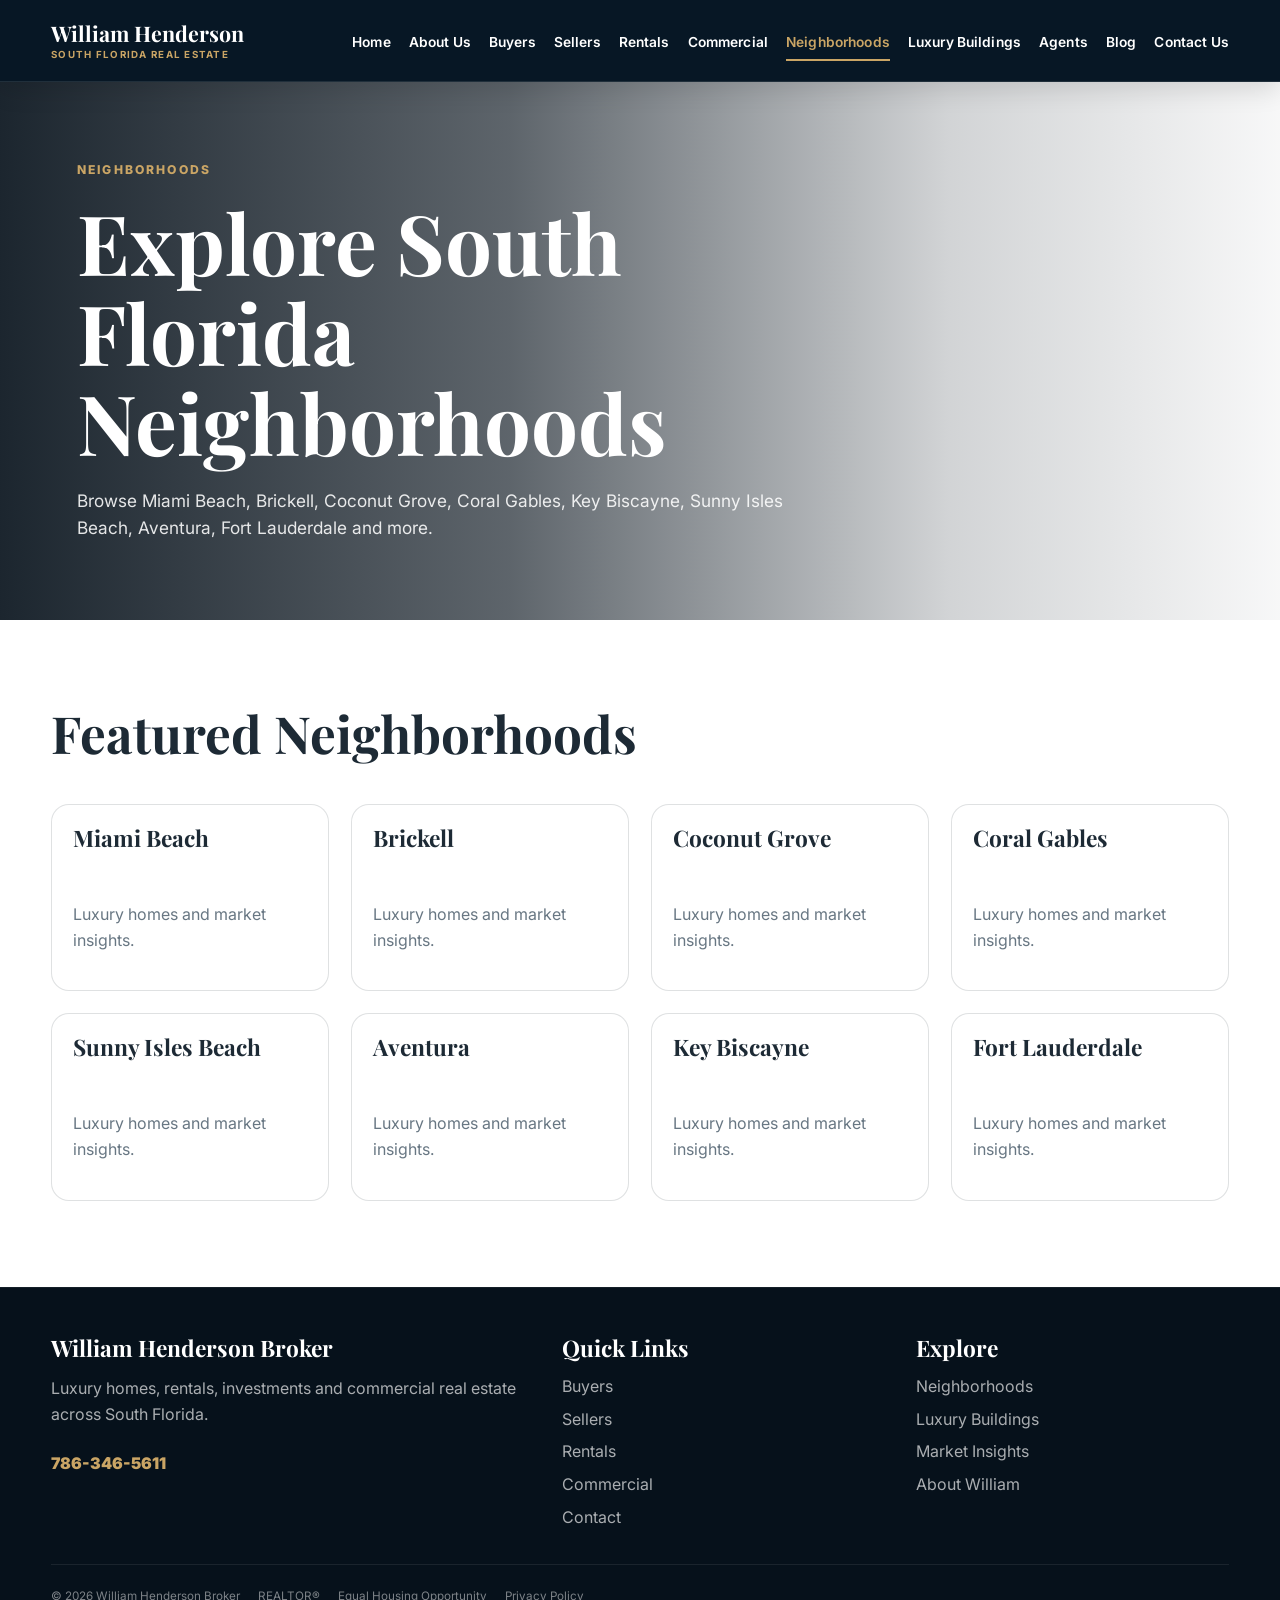
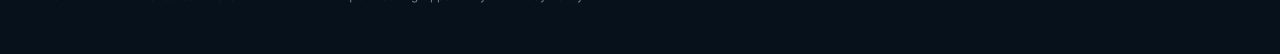
<file: neighborhoods.html>
<!DOCTYPE html>

<html lang="en">
<head>
<meta charset="utf-8"/>
<meta content="width=device-width,initial-scale=1.0" name="viewport"/>
<title>Neighborhoods | William Henderson Real Estate</title>
<link href="https://fonts.googleapis.com" rel="preconnect"/>
<link crossorigin="" href="https://fonts.gstatic.com" rel="preconnect"/>
<link href="https://fonts.googleapis.com/css2?family=Inter:wght@400;500;600;700;800&amp;family=Playfair+Display:wght@600;700&amp;display=swap" rel="stylesheet"/>
<style>
:root{--navy:#071725;--gold:#caa565;--cream:#f6f2e9;--white:#fff;--text:#1d2a35;--muted:#687783;--border:rgba(8,23,37,.13);--shadow:0 22px 60px rgba(8,23,37,.14);--radius:18px}
*{box-sizing:border-box}html{scroll-behavior:smooth}
body{margin:0;font-family:Inter,Arial,sans-serif;color:var(--text);background:#fff;line-height:1.6}
img{max-width:100%;display:block}a{color:inherit;text-decoration:none}button,input,select,textarea{font:inherit}
.container{width:min(1180px,92%);margin:0 auto}
.site-header{position:fixed;top:0;left:0;right:0;height:82px;z-index:1000;background:#071725;border-bottom:1px solid rgba(255,255,255,.1)}
.nav-wrap{height:82px;display:flex;align-items:center;justify-content:space-between;gap:22px}
.brand{color:#fff;font:700 1.08rem "Playfair Display",Georgia,serif;line-height:1.1;white-space:nowrap}
.brand span{display:block;color:var(--gold);font:700 .61rem Inter,sans-serif;letter-spacing:.13em;text-transform:uppercase;margin-top:4px}
.nav-links{display:flex;gap:15px;align-items:center}
.nav-links a{color:#fff;font-size:.77rem;font-weight:600}
.nav-links a:hover,.nav-links a.active{color:var(--gold)}
.menu-toggle{display:none;border:0;background:transparent;color:#fff;font-size:1.7rem}
.hero{height:900px;min-height:900px;position:relative;display:flex;align-items:center;overflow:hidden;color:#fff;margin-top:0}
.hero-image{position:absolute;inset:0;width:100%;height:100%;object-fit:cover;object-position:center center}
.hero-overlay{position:absolute;inset:0;background:linear-gradient(90deg,rgba(3,14,24,.9) 0%,rgba(3,14,24,.63) 38%,rgba(3,14,24,.16) 72%,rgba(3,14,24,.02) 100%)}
.hero-content{position:relative;z-index:2;padding-top:120px}
.eyebrow{color:var(--gold);text-transform:uppercase;letter-spacing:.18em;font-size:.76rem;font-weight:800}
h1,h2,h3{font-family:"Playfair Display",Georgia,serif;line-height:1.08;margin-top:0}
h1{font-size:clamp(4.1rem,6.7vw,7rem);max-width:820px;margin:16px 0 22px}
h2{font-size:clamp(2.25rem,4vw,3.8rem)}
h3{font-size:1.42rem;margin-bottom:8px}
p{color:var(--muted)}
.hero p{color:rgba(255,255,255,.88);font-size:1.08rem;max-width:720px}
.hero-actions{display:flex;gap:14px;flex-wrap:wrap;margin-top:28px}
.btn{display:inline-flex;align-items:center;justify-content:center;padding:14px 22px;border-radius:999px;border:1px solid transparent;font-weight:800;cursor:pointer}
.btn-primary{background:var(--gold);color:var(--navy)}
.btn-secondary{border-color:rgba(255,255,255,.8);color:#fff;background:rgba(255,255,255,.04)}
.search-panel{margin-top:-65px;position:relative;z-index:5;background:#fff;box-shadow:var(--shadow);border-radius:var(--radius);padding:25px}
.search-grid{display:grid;grid-template-columns:1.25fr .9fr .85fr .85fr .7fr auto;gap:12px}
.field label{display:block;font-size:.76rem;font-weight:800;margin-bottom:6px;color:var(--navy)}
.field input,.field select,.field textarea{width:100%;padding:13px 14px;border:1px solid var(--border);border-radius:10px;background:#fff}
.btn-dark{background:var(--navy);color:#fff;min-height:49px;align-self:end}
.section{padding:86px 0}.section.alt{background:var(--cream)}
.section-title{max-width:760px;margin-bottom:34px}.section-title p{color:var(--muted)}
.area-grid,.property-grid,.building-grid{display:grid;grid-template-columns:repeat(4,1fr);gap:22px}
.area-card,.property-card,.building-card{border:1px solid var(--border);border-radius:var(--radius);overflow:hidden;background:#fff;transition:.25s ease}
.area-card:hover,.property-card:hover,.building-card:hover{transform:translateY(-5px);box-shadow:var(--shadow)}
.area-card{min-height:310px;position:relative;color:#fff;display:flex;align-items:flex-end;padding:24px;background-size:cover;background-position:center}
.area-card:before{content:"";position:absolute;inset:0;background:linear-gradient(transparent 25%,rgba(5,14,23,.86))}
.area-card>div{position:relative;z-index:1}.area-card p{color:rgba(255,255,255,.82);margin:0}
.building-card img{height:250px;width:100%;object-fit:cover}.property-card img{height:245px;width:100%;object-fit:cover}
.card-body{padding:21px}.price{color:var(--navy);font-size:1.28rem;font-weight:900}
.property-meta{display:flex;gap:13px;flex-wrap:wrap;font-size:.83rem;color:var(--muted);margin-top:12px}
.tag{display:inline-block;padding:5px 9px;border-radius:999px;background:var(--cream);font-size:.7rem;font-weight:800;color:var(--navy)}
.center-action{text-align:center;margin-top:30px}.text-link{color:var(--navy);font-weight:800;border-bottom:1px solid var(--gold);padding-bottom:3px}
.split-heading{max-width:none;display:flex;justify-content:space-between;align-items:end;gap:30px}
.content-grid{display:grid;grid-template-columns:1.15fr .85fr;gap:58px;align-items:start}.agent-profile{align-items:center}
.agent-photo{min-height:480px;border-radius:var(--radius);overflow:hidden;background:#ddd}
.placeholder-photo{display:grid;place-items:center;background:linear-gradient(140deg,#d8d3c9,#f5f1e8);border:1px solid var(--border);color:var(--navy);text-align:center;font-weight:800;font-size:1.25rem}
.form-grid{display:grid;grid-template-columns:1fr 1fr;gap:16px}.form-grid .full{grid-column:1/-1}
.cta-band{background:var(--navy);color:#fff;padding:76px 0}.cta-band p{color:rgba(255,255,255,.72)}
.lead-form{background:#fff;color:var(--text);padding:30px;border-radius:var(--radius)}
.site-footer{background:#06111b;color:#fff;padding:48px 0}.footer-grid{display:grid;grid-template-columns:1.5fr 1fr 1fr;gap:42px}
.site-footer p,.site-footer a{color:rgba(255,255,255,.66)}.footer-phone{color:var(--gold)!important;font-weight:900}
.footer-links{display:grid;gap:7px}
.listing-results{margin-top:28px;display:grid;grid-template-columns:repeat(3,1fr);gap:18px}
@media(max-width:1060px){
 .menu-toggle{display:block}.nav-links{display:none;position:absolute;top:82px;left:0;right:0;flex-direction:column;align-items:flex-start;padding:24px 4%;background:var(--navy)}
 .nav-links.open{display:flex}.search-grid{grid-template-columns:1fr 1fr}
 .area-grid,.property-grid,.building-grid{grid-template-columns:repeat(2,1fr)}
 .content-grid{grid-template-columns:1fr}
}
@media(max-width:680px){
 .hero{height:760px;min-height:760px}.hero-image{object-position:62% center}.hero-content{padding-top:110px}
 h1{font-size:3.2rem}.search-panel{margin-top:-38px}
 .search-grid,.form-grid,.area-grid,.property-grid,.building-grid{grid-template-columns:1fr}
 .form-grid .full{grid-column:auto}.footer-grid{grid-template-columns:1fr}
}
</style>
<style>
/* FINAL HOMEPAGE POLISH */
body {
  overflow-x: hidden;
}

.site-header {
  box-shadow: 0 8px 24px rgba(0,0,0,.12);
}

.nav-links {
  gap: 18px;
}

.nav-links a {
  position: relative;
  padding: 30px 0 27px;
}

.nav-links a::after {
  content: "";
  position: absolute;
  left: 0;
  right: 100%;
  bottom: 20px;
  height: 2px;
  background: var(--gold);
  transition: right .25s ease;
}

.nav-links a:hover::after,
.nav-links a.active::after {
  right: 0;
}

.hero-content {
  max-width: 1180px;
}

.hero p {
  max-width: 680px;
}

.search-panel {
  border: 1px solid rgba(8,23,37,.08);
}

.search-grid {
  align-items: end;
}

.field select,
.field input,
.field textarea {
  transition: border-color .2s ease, box-shadow .2s ease;
}

.field select:focus,
.field input:focus,
.field textarea:focus {
  outline: none;
  border-color: var(--gold);
  box-shadow: 0 0 0 3px rgba(202,165,101,.16);
}

.btn,
.search-button {
  transition: transform .2s ease, box-shadow .2s ease, background-color .2s ease;
}

.btn:hover,
.search-button:hover {
  transform: translateY(-2px);
}

.btn-primary:hover {
  box-shadow: 0 10px 24px rgba(202,165,101,.28);
}

.btn-outline-dark {
  border-color: var(--navy);
  color: var(--navy);
  background: transparent;
}

.btn-outline-dark:hover {
  background: var(--navy);
  color: #fff;
}

.area-card,
.building-card,
.property-card {
  height: 100%;
}

.area-card {
  min-height: 330px;
}

.area-card h3,
.building-card h3,
.property-card h3 {
  min-height: 2.3em;
}

.building-card img,
.property-card img {
  aspect-ratio: 4/3;
  height: auto;
}

.card-body {
  display: flex;
  flex-direction: column;
  height: calc(100% - 1px);
}

.card-body .price {
  margin-top: auto;
}

.section + .section {
  border-top: 1px solid rgba(8,23,37,.04);
}

.broker-section {
  display: grid;
  grid-template-columns: 1.05fr .95fr;
  gap: 58px;
  align-items: center;
}

.broker-copy {
  max-width: 720px;
}

.broker-copy h2 {
  margin-bottom: 20px;
}

.broker-points {
  display: grid;
  gap: 16px;
}

.point-card {
  background: var(--cream);
  border: 1px solid rgba(8,23,37,.08);
  border-radius: 16px;
  padding: 22px;
  transition: transform .2s ease, box-shadow .2s ease;
}

.point-card:hover {
  transform: translateY(-3px);
  box-shadow: 0 14px 30px rgba(8,23,37,.08);
}

.point-card span {
  color: var(--gold);
  font-weight: 800;
  font-size: .76rem;
  letter-spacing: .14em;
}

.point-card h3 {
  margin: 7px 0 6px;
  min-height: auto;
}

.point-card p {
  margin: 0;
}

.cta-band .content-grid {
  align-items: center;
}

.lead-form {
  box-shadow: 0 22px 50px rgba(0,0,0,.18);
}

.site-footer {
  border-top: 1px solid rgba(255,255,255,.06);
}

.site-footer h3 {
  margin-bottom: 14px;
}

.footer-phone {
  display: inline-block;
  margin-top: 8px;
}

@media (max-width: 1060px) {
  .broker-section {
    grid-template-columns: 1fr;
  }

  .broker-points {
    grid-template-columns: repeat(3,1fr);
  }

  .nav-links a {
    padding: 6px 0;
  }

  .nav-links a::after {
    display: none;
  }
}

@media (max-width: 760px) {
  .broker-points {
    grid-template-columns: 1fr;
  }

  .hero-actions .btn {
    width: 100%;
  }

  .search-panel {
    padding: 20px;
  }

  .section {
    padding: 68px 0;
  }

  .area-card {
    min-height: 300px;
  }

  .cta-band .content-grid {
    gap: 34px;
  }
}

@media (max-width: 520px) {
  .brand {
    font-size: .95rem;
  }

  .brand span {
    font-size: .54rem;
  }

  .hero h1 {
    font-size: 2.9rem;
  }

  .hero p {
    font-size: .96rem;
  }

  .search-panel {
    margin-left: auto;
    margin-right: auto;
  }

  .footer-grid {
    gap: 26px;
  }
}
</style>
<style>
/* Homepage polish */
.hero{
  overflow:hidden !important;
}
.hero-image{
  display:block !important;
  margin:0 !important;
}
.search-panel{
  margin-top:-55px !important;
  position:relative !important;
  z-index:20 !important;
  background:#fff !important;
  border:1px solid rgba(8,23,37,.08) !important;
}
/* Remove gray strip between hero and search */
.hero::after{
  content:none !important;
}
main{
  background:#fff !important;
}
</style>
<style>
/* HOMEPAGE VERSION 2.0 */
.site-header{
  backdrop-filter:blur(14px);
}
.brand{
  font-size:1.2rem !important;
}
.nav-links{
  gap:18px !important;
}
.hero{
  min-height:920px !important;
}
.hero-image{
  transform:scale(1.03);
  animation:heroZoom 18s ease-in-out infinite alternate;
}
@keyframes heroZoom{
  from{transform:scale(1.03)}
  to{transform:scale(1.08)}
}
.hero-overlay{
  background:
    linear-gradient(90deg,rgba(3,14,24,.91) 0%,rgba(3,14,24,.66) 38%,rgba(3,14,24,.18) 72%,rgba(3,14,24,.03) 100%) !important;
}
.search-shell{
  position:relative;
  z-index:30;
  margin-top:-72px;
}
.luxury-search{
  display:grid;
  grid-template-columns:1.35fr 1fr .9fr .9fr .62fr .62fr auto;
  gap:12px;
  align-items:end;
  padding:24px;
  border-radius:18px;
  background:#fff;
  border:1px solid rgba(8,23,37,.08);
  box-shadow:0 24px 60px rgba(8,23,37,.18);
}
.luxury-search .field select{
  min-height:49px;
}
.search-button{
  min-height:49px;
  padding:0 28px;
  border:0;
  border-radius:12px;
  background:var(--navy);
  color:#fff;
  font-weight:800;
  cursor:pointer;
}
.area-grid-eight{
  grid-template-columns:repeat(4,1fr) !important;
}
.area-grid-eight .area-card{
  min-height:300px;
}
.card-link{
  display:inline-block;
  margin-top:14px;
  color:var(--navy);
  font-size:.78rem;
  font-weight:800;
}
.building-card img{
  height:280px !important;
}
.property-card img{
  height:270px !important;
}
.property-card .price{
  font-size:1.4rem !important;
}
.footer-legal{
  display:flex;
  flex-wrap:wrap;
  gap:18px;
  margin-top:34px;
  padding-top:22px;
  border-top:1px solid rgba(255,255,255,.08);
  color:rgba(255,255,255,.48);
  font-size:.73rem;
}
.footer-legal a{
  color:rgba(255,255,255,.48);
}
@media(max-width:1180px){
  .luxury-search{
    grid-template-columns:repeat(3,1fr);
  }
  .search-button{
    width:100%;
  }
}
@media(max-width:900px){
  .area-grid-eight{
    grid-template-columns:repeat(2,1fr) !important;
  }
}
@media(max-width:680px){
  .hero{
    min-height:760px !important;
  }
  .luxury-search{
    grid-template-columns:1fr;
  }
  .area-grid-eight{
    grid-template-columns:1fr !important;
  }
  .footer-legal{
    flex-direction:column;
    gap:8px;
  }
}
</style>
<style>
/* FINAL HOMEPAGE VISUAL REFINEMENTS */
.brand {
  font-size: 1.34rem !important;
}

.nav-links a {
  font-size: .86rem !important;
  letter-spacing: .01em;
}

.nav-links a::after {
  transition: right .28s ease, opacity .28s ease !important;
}

.hero {
  min-height: 980px !important;
  height: 980px !important;
}

.hero-content {
  padding-top: 175px !important;
}

.hero h1 {
  margin-top: 20px !important;
  margin-bottom: 24px !important;
}

.area-card {
  background-position: center center !important;
}

.area-card::before {
  background: linear-gradient(transparent 28%, rgba(5,14,23,.90)) !important;
}

@media (max-width: 1060px) {
  .brand {
    font-size: 1.16rem !important;
  }

  .nav-links a {
    font-size: .84rem !important;
  }

  .hero {
    min-height: 860px !important;
    height: 860px !important;
  }

  .hero-content {
    padding-top: 145px !important;
  }
}

@media (max-width: 680px) {
  .brand {
    font-size: 1rem !important;
  }

  .hero {
    min-height: 780px !important;
    height: 780px !important;
  }

  .hero-content {
    padding-top: 120px !important;
  }
}
</style>
<style>
/* RESTORE APPROVED SKYLINE PROPORTIONS */
.hero {
  height: 900px !important;
  min-height: 900px !important;
}

.hero-image {
  width: 100% !important;
  height: 100% !important;
  object-fit: cover !important;
  object-position: center center !important;
}

.hero-content {
  padding-top: 120px !important;
}

.hero h1 {
  margin-top: 16px !important;
  margin-bottom: 22px !important;
}

@media (max-width: 1060px) {
  .hero {
    height: 820px !important;
    min-height: 820px !important;
  }

  .hero-content {
    padding-top: 125px !important;
  }
}

@media (max-width: 680px) {
  .hero {
    height: 760px !important;
    min-height: 760px !important;
  }

  .hero-content {
    padding-top: 110px !important;
  }
}
</style>
<style>
/* MATCH HOME HERO TO ABOUT PAGE */
.hero {
  height: 620px !important;
  min-height: 620px !important;
  position: relative !important;
  display: flex !important;
  align-items: center !important;
  overflow: hidden !important;
  color: #fff !important;
}

.hero-image {
  position: absolute !important;
  inset: 0 !important;
  width: 100% !important;
  height: 100% !important;
  object-fit: cover !important;
  object-position: center center !important;
  transform: none !important;
  animation: none !important;
}

.hero-overlay {
  position: absolute !important;
  inset: 0 !important;
  background: linear-gradient(
    90deg,
    rgba(3,14,24,.90) 0%,
    rgba(3,14,24,.64) 40%,
    rgba(3,14,24,.18) 74%,
    rgba(3,14,24,.03) 100%
  ) !important;
}

.hero .container.hero-content {
  width: auto !important;
  max-width: 820px !important;
  margin-left: 6vw !important;
  margin-right: 0 !important;
  padding-left: 0 !important;
  padding-right: 24px !important;
}

.hero-content {
  position: relative !important;
  z-index: 2 !important;
  padding-top: 95px !important;
  padding-bottom: 0 !important;
}

.hero h1 {
  margin: 16px 0 20px !important;
  font-size: clamp(4rem, 6.5vw, 6.6rem) !important;
  max-width: 780px !important;
}

.hero p {
  max-width: 720px !important;
  margin-left: 0 !important;
}

.search-shell {
  margin-top: -48px !important;
}

@media (max-width: 1060px) {
  .hero .container.hero-content {
    margin-left: 4vw !important;
  }
}

@media (max-width: 680px) {
  .hero {
    height: 540px !important;
    min-height: 540px !important;
  }

  .hero-image {
    object-position: 62% center !important;
  }

  .hero .container.hero-content {
    margin-left: 4vw !important;
    padding-right: 4vw !important;
  }

  .hero-content {
    padding-top: 90px !important;
  }

  .hero h1 {
    font-size: 3.2rem !important;
  }

  .search-shell {
    margin-top: -38px !important;
  }
}
</style>
<style id="homepage-fix">
.hero::before,.hero::after{display:none!important;content:none!important}
.hero,.hero-overlay,.hero-image{border-bottom:0!important;box-shadow:none!important}
.search-shell,.search-panel{margin-top:-62px!important;position:relative!important;z-index:999!important;background:#fff!important}
.search-shell::before,.search-shell::after,.search-panel::before,.search-panel::after{display:none!important;content:none!important}
main{background:linear-gradient(to bottom,transparent 0,transparent 558px,#fff 558px,#fff 100%)!important}
</style>
</head>
<body>
<header class="site-header">
<div class="container nav-wrap">
<a class="brand" href="index.html">William Henderson<span>South Florida Real Estate</span></a>
<button aria-label="Open navigation" class="menu-toggle" type="button">☰</button>
<nav aria-label="Main navigation" class="nav-links">
<a href="index.html">Home</a>
<a href="about.html">About Us</a>
<a href="buyers.html">Buyers</a>
<a href="sellers.html">Sellers</a>
<a href="rentals.html">Rentals</a>
<a href="commercial.html">Commercial</a>
<a class="active" href="neighborhoods.html">Neighborhoods</a>
<a href="buildings.html">Luxury Buildings</a>
<a href="agents.html">Agents</a>
<a href="blog.html">Blog</a>
<a href="contact.html">Contact Us</a>
</nav>
</div>
</header>
<main>
<section aria-label="Neighborhoods" class="hero">
<div class="hero-overlay"></div>
<div class="container hero-content">
<span class="eyebrow">Neighborhoods</span>
<h1>Explore South Florida Neighborhoods</h1>
<p>Browse Miami Beach, Brickell, Coconut Grove, Coral Gables, Key Biscayne, Sunny Isles Beach, Aventura, Fort Lauderdale and more.</p>
</div>
</section>
<section class="section"><div class="container">
<div class="section-title"><h2>Featured Neighborhoods</h2></div>
<div class="building-grid">
<div class="building-card"><div class="card-body"><h3>Miami Beach</h3><p>Luxury homes and market insights.</p></div></div><div class="building-card"><div class="card-body"><h3>Brickell</h3><p>Luxury homes and market insights.</p></div></div><div class="building-card"><div class="card-body"><h3>Coconut Grove</h3><p>Luxury homes and market insights.</p></div></div><div class="building-card"><div class="card-body"><h3>Coral Gables</h3><p>Luxury homes and market insights.</p></div></div><div class="building-card"><div class="card-body"><h3>Sunny Isles Beach</h3><p>Luxury homes and market insights.</p></div></div><div class="building-card"><div class="card-body"><h3>Aventura</h3><p>Luxury homes and market insights.</p></div></div><div class="building-card"><div class="card-body"><h3>Key Biscayne</h3><p>Luxury homes and market insights.</p></div></div><div class="building-card"><div class="card-body"><h3>Fort Lauderdale</h3><p>Luxury homes and market insights.</p></div></div></div>
</div></section>
</main>
<footer class="site-footer">
<div class="container footer-grid">
<div>
<h3>William Henderson Broker</h3>
<p>Luxury homes, rentals, investments and commercial real estate across South Florida.</p>
<a class="footer-phone" href="tel:+17863465611">786-346-5611</a>
</div>
<div>
<h3>Quick Links</h3>
<div class="footer-links">
<a href="buyers.html">Buyers</a><a href="sellers.html">Sellers</a>
<a href="rentals.html">Rentals</a><a href="commercial.html">Commercial</a>
<a href="contact.html">Contact</a>
</div>
</div>
<div>
<h3>Explore</h3>
<div class="footer-links">
<a href="neighborhoods.html">Neighborhoods</a>
<a href="buildings.html">Luxury Buildings</a>
<a href="blog.html">Market Insights</a>
<a href="about.html">About William</a>
</div>
</div>
</div>
<div class="container footer-legal">
<span>© 2026 William Henderson Broker</span>
<span>REALTOR®</span>
<span>Equal Housing Opportunity</span>
<a href="privacy.html">Privacy Policy</a>
</div>
</footer>
<script>
document.addEventListener("DOMContentLoaded",()=>{
 const toggle=document.querySelector(".menu-toggle"),nav=document.querySelector(".nav-links");
 if(toggle&&nav)toggle.addEventListener("click",()=>nav.classList.toggle("open"));
 renderFeaturedListings();
 const form=document.getElementById("homeSearch");
 if(form)form.addEventListener("submit",e=>{e.preventDefault();alert("The search layout is ready. Live MLS results will appear after IDX is connected.");});
});
const sampleListings=[
 {title:"Oceanfront Residence",area:"Miami Beach",type:"Condo",price:2450000,beds:3,baths:3,image:"https://images.unsplash.com/photo-1600607687920-4e2a09cf159d?auto=format&fit=crop&w=900&q=82"},
 {title:"Palm Beach Estate",area:"Palm Beach",type:"Single Family",price:3950000,beds:5,baths:6,image:"https://images.unsplash.com/photo-1600585154340-be6161a56a0c?auto=format&fit=crop&w=900&q=82"},
 {title:"Fort Lauderdale Waterfront",area:"Fort Lauderdale",type:"Single Family",price:1850000,beds:4,baths:4,image:"https://images.unsplash.com/photo-1600566753190-17f0baa2a6c3?auto=format&fit=crop&w=900&q=82"},
 {title:"Florida Keys Retreat",area:"Islamorada",type:"Single Family",price:2895000,beds:4,baths:3,image:"https://images.unsplash.com/photo-1600607688969-a5bfcd646154?auto=format&fit=crop&w=900&q=82"}
];
function renderFeaturedListings(){
 const target=document.getElementById("featuredListings");if(!target)return;
 target.innerHTML=sampleListings.map(x=>`<article class="property-card"><img src="${x.image}" alt="${x.title}"><div class="card-body"><span class="tag">${x.area}</span><h3>${x.title}</h3><div class="price">$${x.price.toLocaleString()}</div><div class="property-meta"><span>${x.beds} Beds</span><span>${x.baths} Baths</span><span>${x.type}</span></div></div></article>`).join("");
}
</script>
<script>
        document.addEventListener("DOMContentLoaded", function(){
          const form=document.getElementById("homeSearch");
          if(form){
            form.addEventListener("submit", function(e){
              e.preventDefault();
              alert("The luxury search layout is ready. Live MLS results will appear after IDX is connected.");
            });
          }
        });
        </script>
</body>
</html>
</file>
